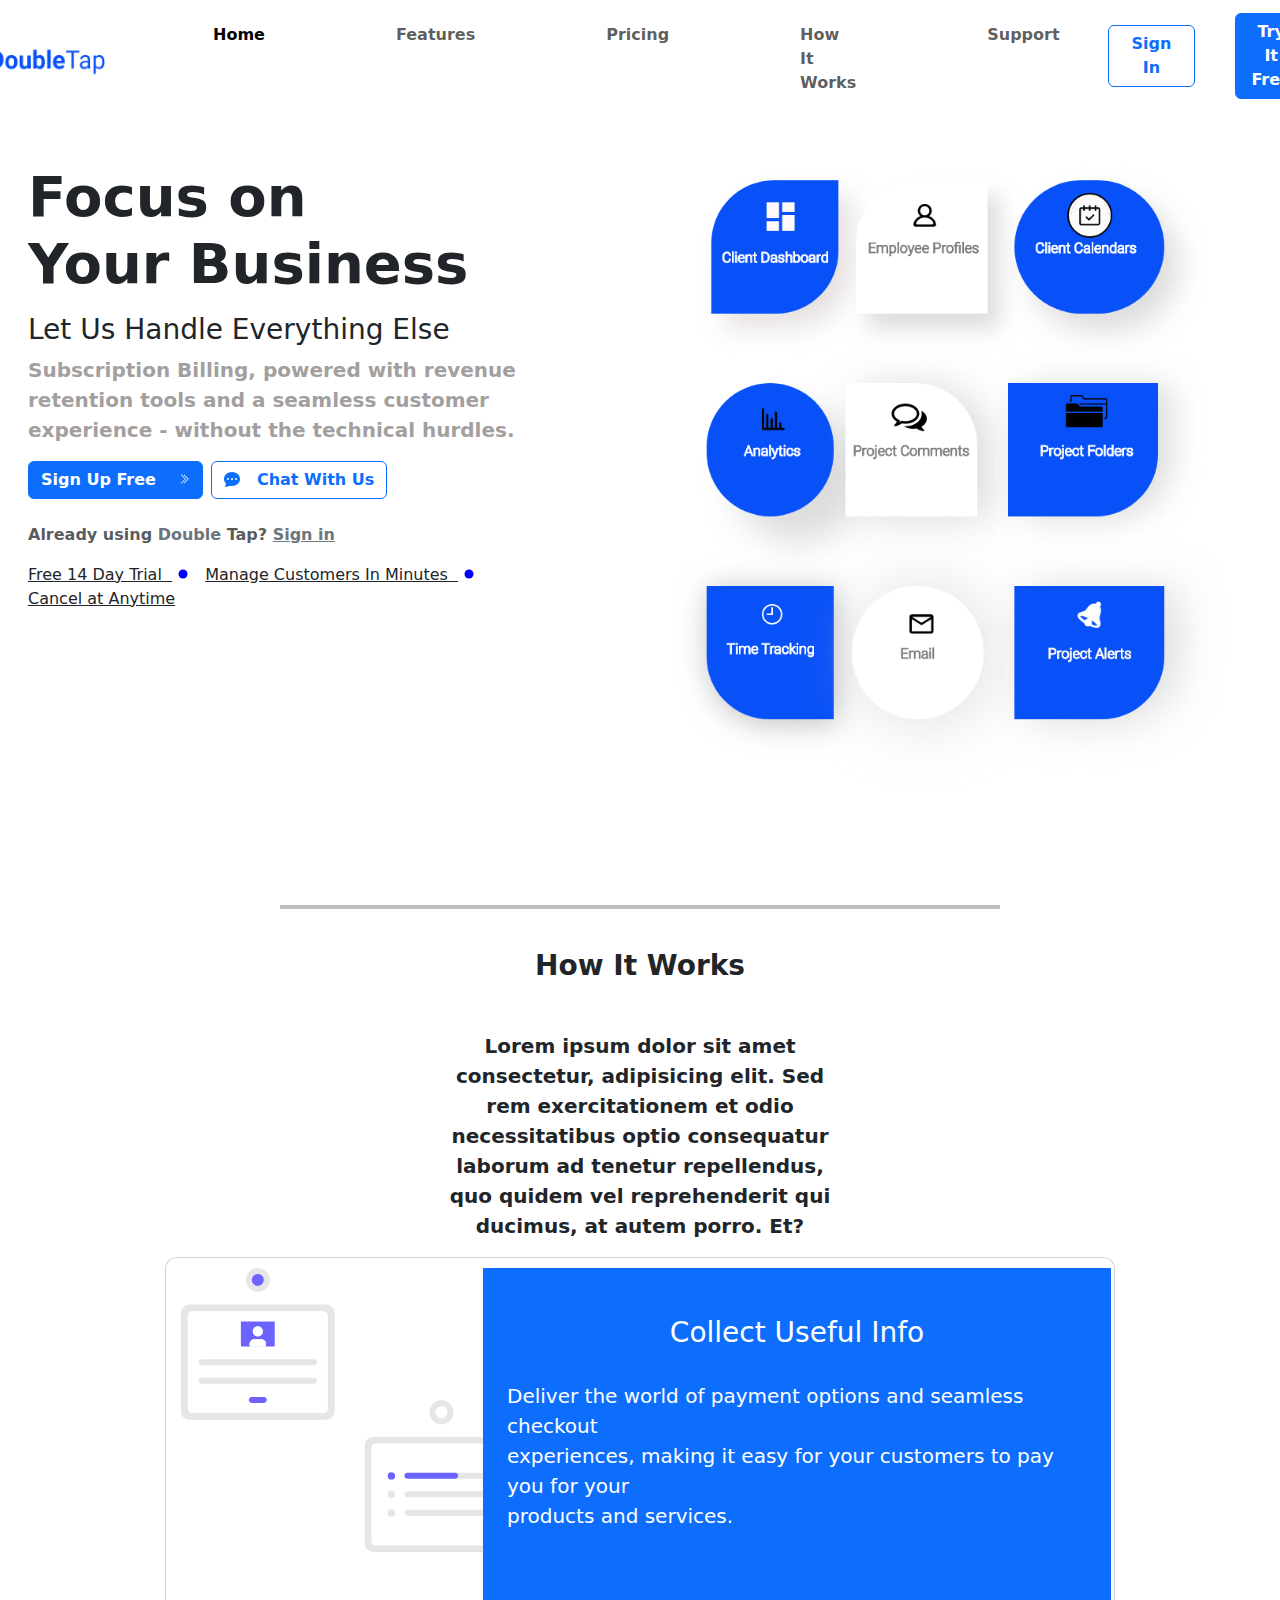
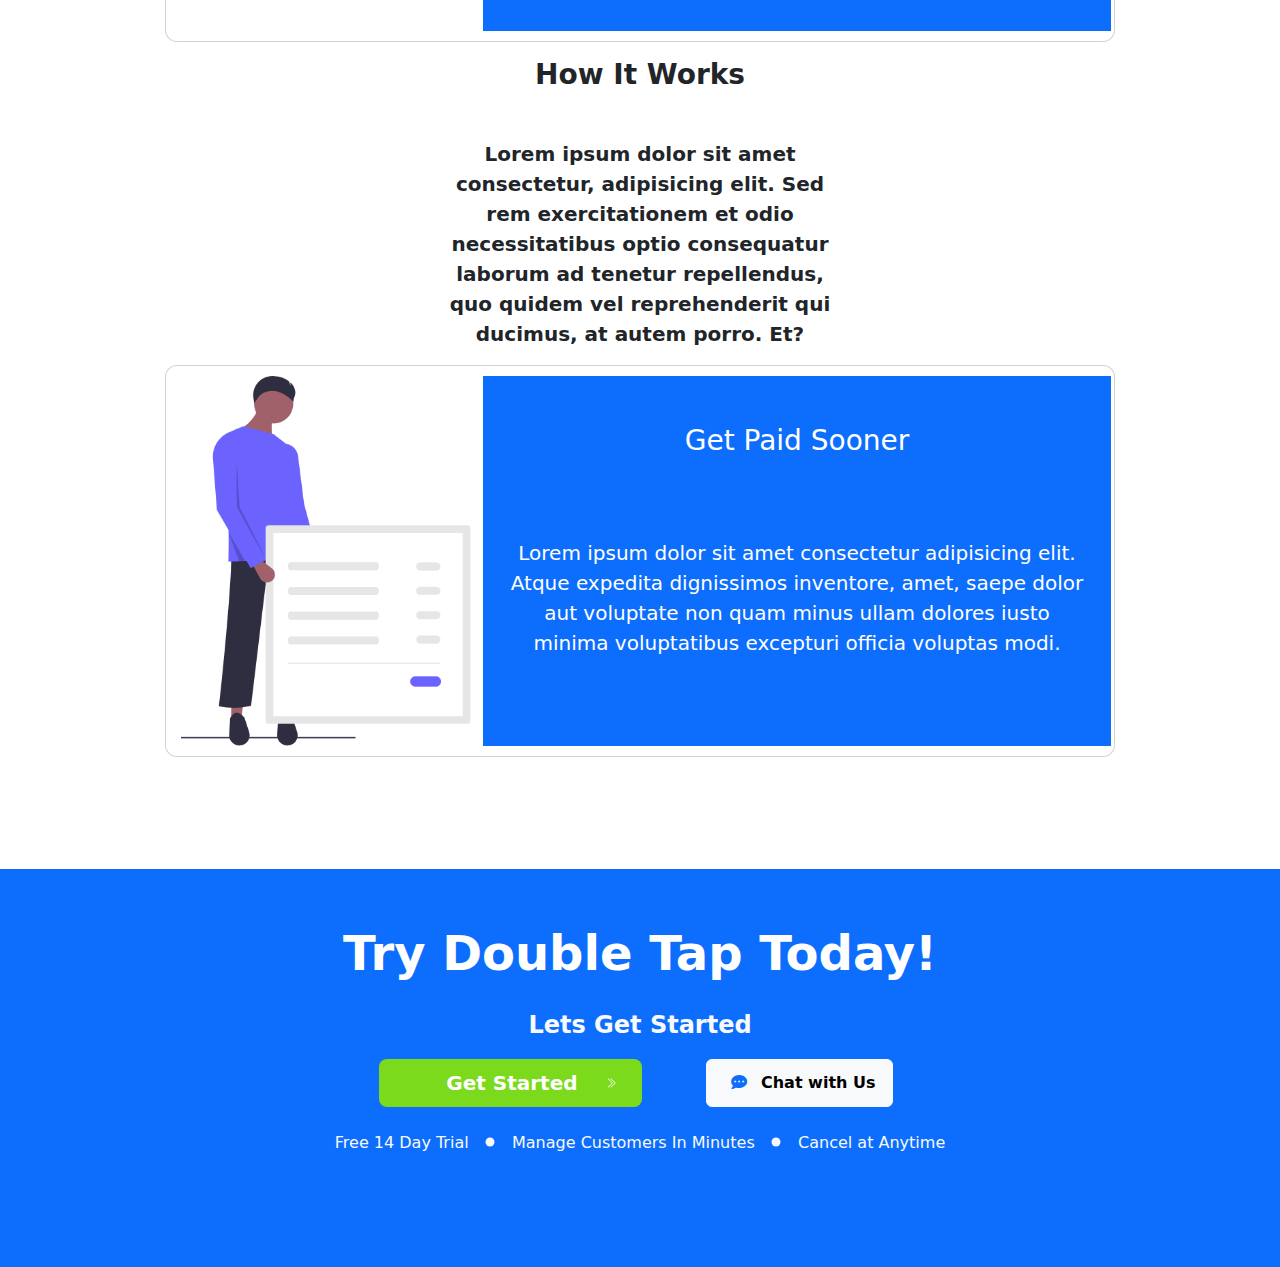
<file: how_it_works.html>
<!DOCTYPE html>
<html lang="en">

<head>
    <meta charset="UTF-8">
    <meta name="viewport" content="width=device-width, initial-scale=1.0">
    <meta http-equiv="X-UA-Compatible" content="ie=edge">
    <meta name="Description" content="Enter your description here" />
    <link rel="stylesheet" href="https://cdnjs.cloudflare.com/ajax/libs/twitter-bootstrap/5.1.0/css/bootstrap.min.css">
    <link rel="stylesheet" href="https://cdnjs.cloudflare.com/ajax/libs/font-awesome/5.15.4/css/all.min.css">
    <link rel="stylesheet" href="/css/main.css">
    <title>Landing Page</title>
</head>

<body>
    <!--Nav Bar (justin)-->
    <!-- Row for Navbar -->
    <nav class="navbar navbar-expand-lg navbar-light bg-transparent">
        <div class="container-fluid justify-content-center">

            

            <a class="navbar-brand" href="#">
                <img class="mx-2" src="images/Logo-1@2x.png" width="200" height="55" alt="">

            </a>
            <button class="navbar-toggler" type="button" data-bs-toggle="collapse" data-bs-target="#navbarSupportedContent" aria-controls="navbarSupportedContent" aria-expanded="false" aria-label="Toggle navigation">
            <span class="navbar-toggler-icon"></span>
          </button>
            <div class="collapse navbar-collapse justify-content-evenly" id="navbarSupportedContent">
                <ul class="navbar-nav me-auto mb-2 mb-lg-0">
                    <li class="nav-item">
                        <a class="nav-link active" aria-current="page" href="#"><b>Home</b></a>
                    </li>
                    <li class="nav-item ">
                        <a class="nav-link" href="#"><b>Features</b></a>
                    </li>
                    <li class="nav-item ">
                        <a class="nav-link" href="#"><b>Pricing</b></a>
                    </li>
                    <li class="nav-item ">
                        <a class="nav-link" href="how_it_works.html"><b>How It Works</b></a>
                    </li>
                    <li class="nav-item ">
                        <a class="nav-link" href="#"><b>Support</b></a>
                    </li>
                </ul>
                <button class="btn btn-outline-primary" type="submit" style="margin-right: 40px; padding-left: 23px; padding-right: 23px;"><strong>Sign In</strong></button>
                <button class="btn btn-primary" type="submit" style="margin-right: 75px; padding-left: 15px;
            padding-right: 15px;"><strong>Try It Free</strong></button>
            </div>
        </div>
    </nav>
    <!-- Row for Focus on your Business and Interactive Icons  -->

    <!--Focus On Your Business Section (Baruch)-->
    <div class="container "></div>
    <div class="row my-1 mx-1">
        <div class="col mx-2 px-4 py-3 order-1">
            <img src="images/Header-Side.png" class="d-block my-4 img-fluid">
        </div>
        <div class="col py-5 px-4 order-0">
            <h1 class="display-4 fw-bold lg-1 mb-3">Focus on <br> Your Business<br></h1>
            <h3>Let Us Handle Everything Else<br></h3>
            <p class="lead fw-bold " style="color: rgb(163, 159, 159);">Subscription Billing, powered with revenue retention tools and a seamless customer experience - without the technical hurdles.
            </p>
            <div class="d-grid gap-2 d-md-flex mt-2">
                <button type="button" class="btn btn-primary fw-bolder rounded">Sign Up Free &nbsp;&nbsp; 
                    <svg xmlns="http://www.w3.org/2000/svg" width="12" height="12" fill="currentColor" class="bi bi-chevron-double-right" viewBox="0 1 16 17">
                        <path fill-rule="evenodd" d="M3.646 1.646a.5.5 0 0 1 .708 0l6 6a.5.5 0 0 1 0 .708l-6 6a.5.5 0 0 1-.708-.708L9.293 8 3.646 2.354a.5.5 0 0 1 0-.708z"/>
                        <path fill-rule="evenodd" d="M7.646 1.646a.5.5 0 0 1 .708 0l6 6a.5.5 0 0 1 0 .708l-6 6a.5.5 0 0 1-.708-.708L13.293 8 7.646 2.354a.5.5 0 0 1 0-.708z"/>
                    </svg>
                </button>
                <button type="button" class="btn btn-outline-primary fw-bolder rounded">
                    <svg xmlns="http://www.w3.org/2000/svg" width="16" height="16" fill="currentColor" class="bi bi-chat-dots-fill" viewBox="0 1 16 16">
                        <path d="M16 8c0 3.866-3.582 7-8 7a9.06 9.06 0 0 1-2.347-.306c-.584.296-1.925.864-4.181 1.234-.2.032-.352-.176-.273-.362.354-.836.674-1.95.77-2.966C.744 11.37 0 9.76 0 8c0-3.866 3.582-7 8-7s8 3.134 8 7zM5 8a1 1 0 1 0-2 0 1 1 0 0 0 2 0zm4 0a1 1 0 1 0-2 0 1 1 0 0 0 2 0zm3 1a1 1 0 1 0 0-2 1 1 0 0 0 0 2z"/>
                    </svg>    
                    &nbsp;&nbsp;Chat With Us
                </button>
            </div>
            <div>
                <p class="fw-bold text-muted mt-4">
                    Already using
                    <class class="fw-bolder text-secondary">
                        Double </class>Tap?
                    <class class="fw-bolder text-secondary"> <a href="" class="text-secondary">Sign in</a>
                </p>
                <ul class="list-inline">
                    <li class="list-inline-item">
                        <a href="" class="text-dark">Free 14 Day Trial &nbsp;</a>
                        <svg xmlns="http://www.w3.org/2000/svg" width="15" height="15" fill="currentColor" color="blue" class="bi bi-dot-" viewBox="6 6 5 5">
                                        <path d="M8 9.5a1.5 1.5 0 1 0 0-3 1.5 1.5 0 0 0 0 3z"/>
                                    </svg>
                    </li>
                    <li class="list-inline-item">
                        <a href="" class="text-dark">Manage Customers In Minutes &nbsp;</a>
                        <svg xmlns="http://www.w3.org/2000/svg" width="15" height="15" fill="currentColor" color="blue" class="bi bi-dot" viewBox="6 6 5 5 ">
                                    <path d="M8 9.5a1.5 1.5 0 1 0 0-3 1.5 1.5 0 0 0 0 3z"/>
                                </svg>

                    </li>
                    <li class="list-inline-item">
                        <a href="" class="text-dark">Cancel at Anytime</a>
                    </li>
                </ul>
            </div>
            <div>

            </div>
        </div>
    </div>
    <!--Border (chris)-->
    <br>
    <hr class="divider">
    <br>

    <!-- How It Works (justin) -->
    
    <div class="row">
        <h3 class="text-center fw-bold mb-5">How It Works</h3>
        <div class="col"></div>
        <div class="col">
        <p class="lead text-center fw-bold  ">Lorem ipsum dolor sit amet consectetur, adipisicing elit. Sed rem exercitationem et odio necessitatibus optio consequatur laborum ad tenetur repellendus, quo quidem vel reprehenderit qui ducimus, at autem porro. Et?</p>
        </div>
        <div class="col"></div>
    </div>
        <!-- Colect useful info card (baruch) -->
        <div class="card mb-3" style="max-width: 950px;">
            <div class="row  mt-auto">
                <div class="col-4  order-1 mx-auto my-auto" >
                    <img src="images/Collect-info.png ">

                </div>
                <div class="col-8 order-2 bg-primary pt-5" >
                    <div class="d-flex justify-content-center">
                        <h3 class="text-white" >Collect Useful Info</h3>
                    </div>
                    <br>
                        <div class="container-fluid">
                            <div class="d-flex justify-content-center">
                                <p class="lead text-white"> Deliver the world of payment options and seamless checkout<br> experiences, making it easy for your customers to pay you for your <br>
                                    products and services.

                                </p>
                            </div>
                        </div>
                            
                    </div>    
                </div>           
            </div>
    </div>    
    <!-- lorem ipsum (chris) -->
    <div class="row">
        <h3 class="text-center fw-bold mb-5">How It Works</h3>
        <div class="col"></div>
        <div class="col">
        <p class="lead text-center fw-bold  ">Lorem ipsum dolor sit amet consectetur, adipisicing elit. Sed rem exercitationem et odio necessitatibus optio consequatur laborum ad tenetur repellendus, quo quidem vel reprehenderit qui ducimus, at autem porro. Et?</p>
        </div>
        <div class="col"></div>
    </div>

    <!-- Get Paid Sooner (Baruch)-->
    <div class="card mb-3" style="max-width: 950px;">
        <div class="row  mt-auto">
            <div class="col-4  order-1 mx-auto my-auto" >
                <img src="images/Take Payments.png" class="img-fluid rounded float-left">

            </div>
            <div class="col-8 order-2 bg-primary pt-5" >
                <div class="d-flex justify-content-center">
                    <h3 class="text-white" >Get Paid Sooner</h3>
                </div>
                <br>
                    <div class="container-fluid">
                        <div class="d-flex justify-content-center">
                            <p class="lead text-white text-center pt-5"> Lorem ipsum dolor sit amet consectetur adipisicing elit. Atque expedita dignissimos inventore, amet, saepe dolor aut voluptate non quam minus ullam dolores iusto minima voluptatibus excepturi officia voluptas modi.

                            </p>
                        </div>
                    </div>
                        
                </div>    
            </div>           
        </div>
    </div>    
    <!-- Footer (Chris) -->

    <div class="container px-1 py-5"></div>
    <div class="bg-primary text-light px-4 py-5 pt-1 text-center">
        <div class="py-5">
            <h1 class="display-5 fw-bold text-white mt-1">Try Double Tap Today!
            </h1>
            <div class="col-lg-6 mx-auto">
                <p class="fs-4 bg- fw-bold mt-4 mb-3">
                    Lets Get Started
                    <div type="button" class="d-grid gap-5 px-1 d-sm-flex justify-content-center">
                        <button class="btn btn-lg px-4 me-sm-3 fw-bold text-white" style="background-color: rgb(123, 218, 28);">
                    &nbsp;&nbsp; &nbsp;&nbsp; Get Started &nbsp;&nbsp;
                    <svg xmlns="http://www.w3.org/2000/svg" width="12" height="12" fill="currentColor" class="bi bi-chevron-double-right" viewBox="0 1 16 17">
                        <path fill-rule="evenodd" d="M3.646 1.646a.5.5 0 0 1 .708 0l6 6a.5.5 0 0 1 0 .708l-6 6a.5.5 0 0 1-.708-.708L9.293 8 3.646 2.354a.5.5 0 0 1 0-.708z"/>
                        <path fill-rule="evenodd" d="M7.646 1.646a.5.5 0 0 1 .708 0l6 6a.5.5 0 0 1 0 .708l-6 6a.5.5 0 0 1-.708-.708L13.293 8 7.646 2.354a.5.5 0 0 1 0-.708z"/>
                    </svg>
                </button>

                        <button class="btn btn-light btn-md px-3 me-sm-2 fw-bold">
                    <i class="far fa-comment-dots px-2 text-primary fw-bold"></i>
                    Chat with Us
                </button>

                    </div>
            </div>
            <p class="fw-bold text-muted mt-4">

            </p>
            <ul class="list-inline">
                <li class="list-inline-item">
                    Free 14 Day Trial &nbsp;
                    <svg xmlns="http://www.w3.org/2000/svg" width="15" height="15" fill="currentColor" color="light" class="bi bi-dot-" viewBox="6 6 5 5">
                            <path d="M8 9.5a1.5 1.5 0 1 0 0-3 1.5 1.5 0 0 0 0 3z"/>
                        </svg>
                </li>
                <li class="list-inline-item">Manage Customers In Minutes &nbsp;
                    <svg xmlns="http://www.w3.org/2000/svg" width="15" height="15" fill="currentColor" color="light" class="bi bi-dot" viewBox="6 6 5 5 ">
                    <path d="M8 9.5a1.5 1.5 0 1 0 0-3 1.5 1.5 0 0 0 0 3z"/>
                </svg>

                </li>
                <li class="list-inline-item">Cancel at Anytime</li>
        </div>
    </div>
    <script src="https://cdnjs.cloudflare.com/ajax/libs/popper.js/2.9.2/umd/popper.min.js "></script>
    <script src="https://cdnjs.cloudflare.com/ajax/libs/twitter-bootstrap/5.1.0/js/bootstrap.min.js "></script>
</body>

</html>
</file>
<file: css/main.css>
.navbar-brand>img {
    margin-left: 40px;
}

.navbar-nav>li {
    padding-left: 60px;
    padding-right: 40px;
    margin: 7px 0px 0px 15px;
}

.button.btn {
    margin-right: 55px;
    padding-left: 20px;
    padding-right: 20px;
}

hr.divider {
    margin-left: 280px;
    margin-right: 280px;
    border: 2px solid black;
}

.card {
    margin: 0 auto;
    float: none;
    margin-bottom: 10px;
    padding: 10px 15px;
    border-radius: 12px;
}

h5.card-body {
    background-color: rgb(11, 83, 251);
    border-radius: 20px;
}

.card-img {
    width: auto;
}

ul {
    list-style-type: none;
}
</file>
